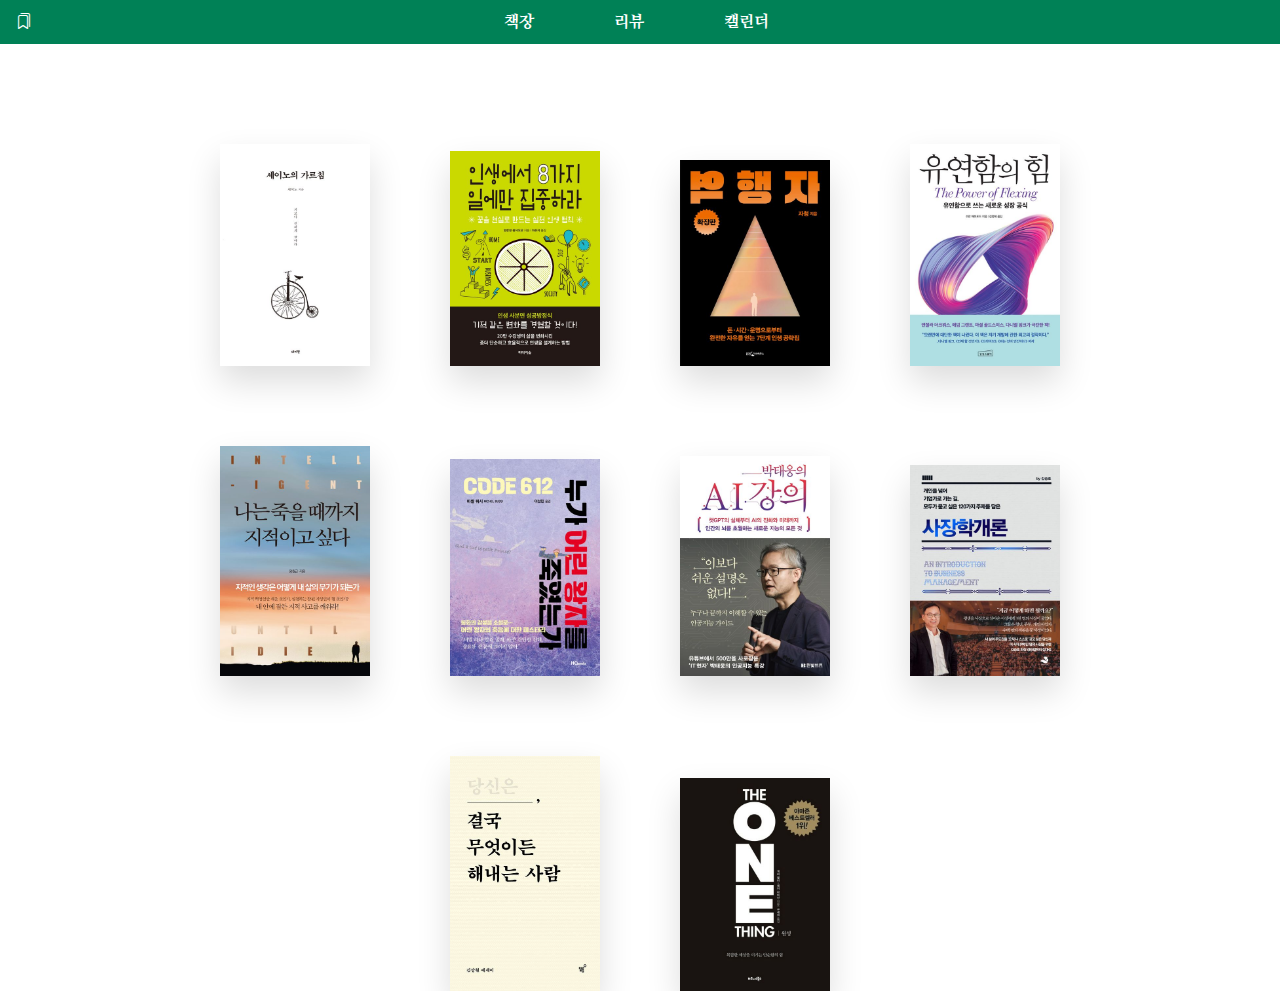
<file: 20230620_bookreviewcalender/index.html>
<!DOCTYPE html>
<html lang="en">
<head>
    <meta charset="UTF-8">
    <meta http-equiv="X-UA-Compatible" content="IE=edge">
    <meta name="viewport" content="width=device-width, initial-scale=1.0">
    <title>book review calendar</title>
    <link rel="stylesheet" href="https://cdn.jsdelivr.net/npm/bootstrap-icons@1.10.5/font/bootstrap-icons.css">
    <link rel="stylesheet" href="css/reset.css">
    <link rel="stylesheet" href="css/nav.css">
    <link rel="stylesheet" href="css/bookshelf.css">
</head>
<body>
    <header>
        <nav class="nav container">
            <a href="" class="nav-logo">
                <i class="bi bi-bookmarks"></i>
            </a>

            <ul class="nav-list">
                <li class="nav-item"><a href="index.html" class="nav-link">책장</a></li>
                <li class="nav-item"><a href="" class="nav-link">리뷰</a></li>
                <li class="nav-item"><a href="calendar.html" class="nav-link">캘린더</a></li>
            </ul>

            <div class="nav-toggle" id="nav_toggle">
                <i class="bi bi-list"></i>
            </div>



        </nav>
    </header>
    
    <main class="bookshelf">
        <div class="row-container">
            <div class="book-item">
                <a href="review.html?book=1">
                    <img src="" alt="">
                </a>
            </div>
            <div class="book-item">
                <a href="review.html?book=2">
                    <img src="" alt="">
                </a>
            </div>
        </div>
        <div class="row-container">
            <div class="book-item">
                <a href="review.html?book=3">
                    <img src="" alt="">
                </a>
            </div>
            <div class="book-item">
                <a href="review.html?book=4">
                    <img src="" alt="">
                </a>
            </div>
        </div>
        <div class="row-container">
            <div class="book-item">
                <a href="review.html?book=5">
                    <img src="" alt="">
                </a>
            </div>
            <div class="book-item">
                <a href="review.html?book=6">
                    <img src="" alt="">
                </a>
            </div>
        </div>
        <div class="row-container">
            <div class="book-item">
                <a href="review.html?book=7">
                    <img src="" alt="">
                </a>
            </div>
            <div class="book-item">
                <a href="review.html?book=8">
                    <img src="" alt="">
                </a>
            </div>
        </div>
        <div class="row-container">
            <div class="book-item">
                <a href="review.html?book=9">
                    <img src="" alt="">
                </a>
            </div>
            <div class="book-item">
                <a href="review.html?book=10">
                    <img src="" alt="">
                </a>
            </div>
        </div>
        
    </main>

    <script src="js/data.js"></script>
    <script src="js/nav.js"></script>
    <script src="js/bookshelf.js"></script>
</body>
</html>
</file>
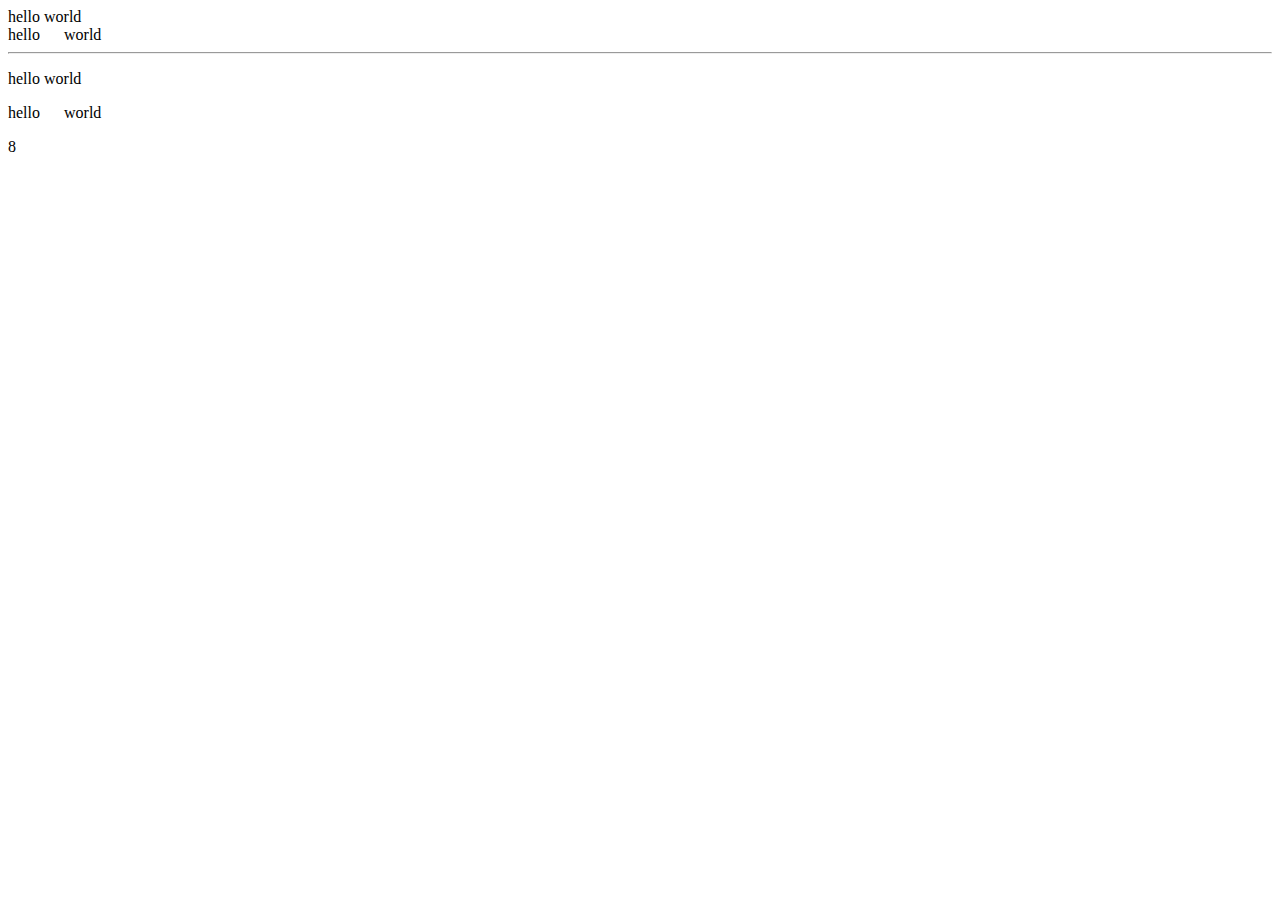
<file: 20230314_helloworld/helloworld.html>
<html>
    <head>
        <title>헬로월드</title>
    </head>
    <body>
        hello world <br>
        hello &nbsp;&nbsp;&nbsp;&nbsp;&nbsp;world
        <hr>
        <p>hello world</p>
        <p></p>hello &nbsp;&nbsp;&nbsp;&nbsp;&nbsp;world</p>8
    </body>
</html>
</file>
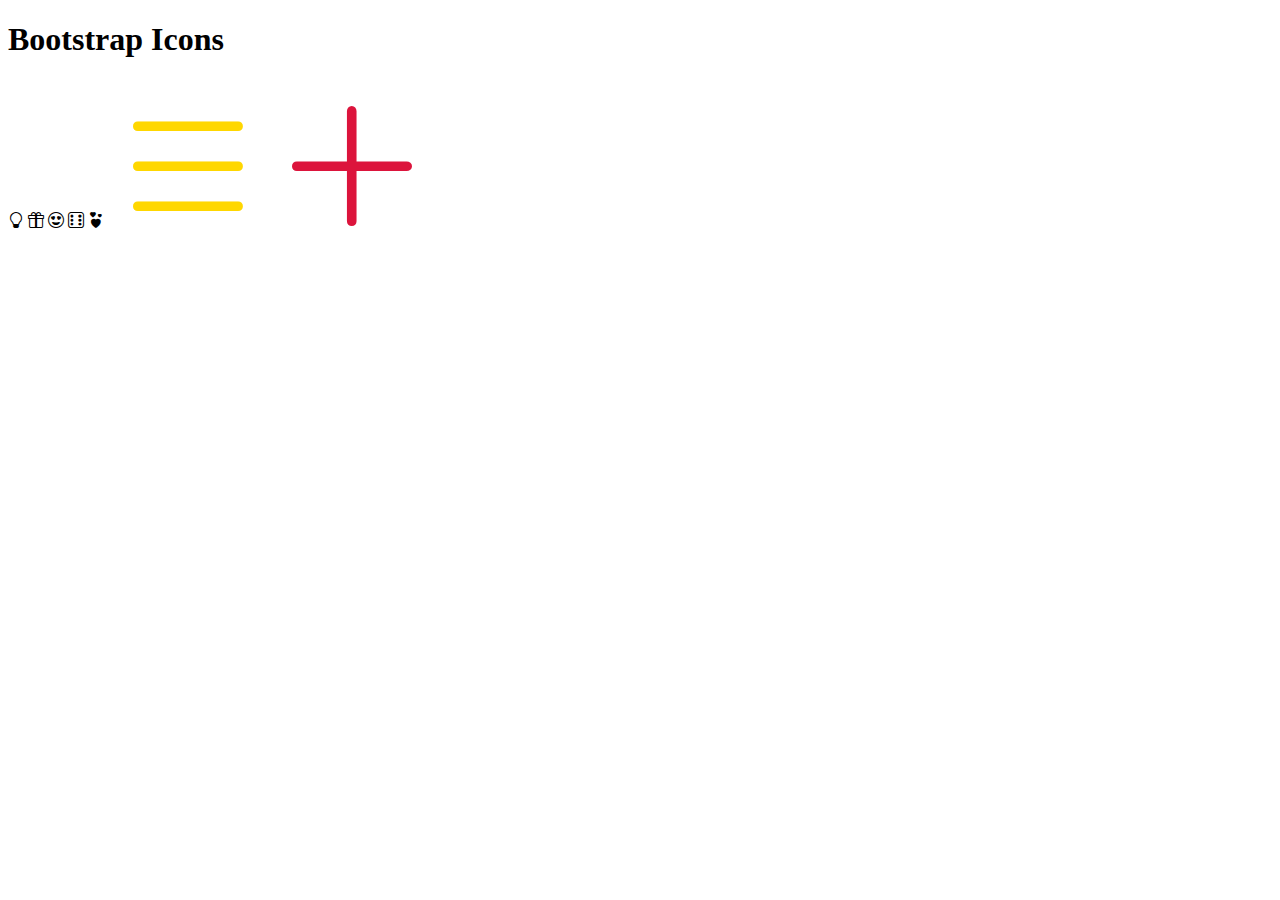
<file: 20230602_icon/bootstrap icons.html>
<!DOCTYPE html>
<html lang="en">
<head>
    <meta charset="UTF-8">
    <meta http-equiv="X-UA-Compatible" content="IE=edge">
    <meta name="viewport" content="width=device-width, initial-scale=1.0">
    <title>Bootstrap Icons</title>
    <link rel="stylesheet" href="https://cdn.jsdelivr.net/npm/bootstrap-icons@1.10.5/font/bootstrap-icons.css">
    <link rel="stylesheet" href="css/style.css">
</head>
<body>
    <h1>Bootstrap Icons</h1>

    <i class="bi bi-lightbulb"></i>
    <i class="bi bi-gift"></i>
    <i class="bi bi-emoji-heart-eyes"></i>
    <i class="bi bi-dice-6"></i>
    <i class="bi bi-hearts"></i>
    <i class="bi bi-list"></i>
    <i class="bi bi-plus-lg"></i>

    
    <!-- <br>
    <img src="https://pbs.twimg.com/media/Fxihee7agAM9tjr?format=jpg&name=medium" width="300px"> -->
    
</body>
</html>
</file>
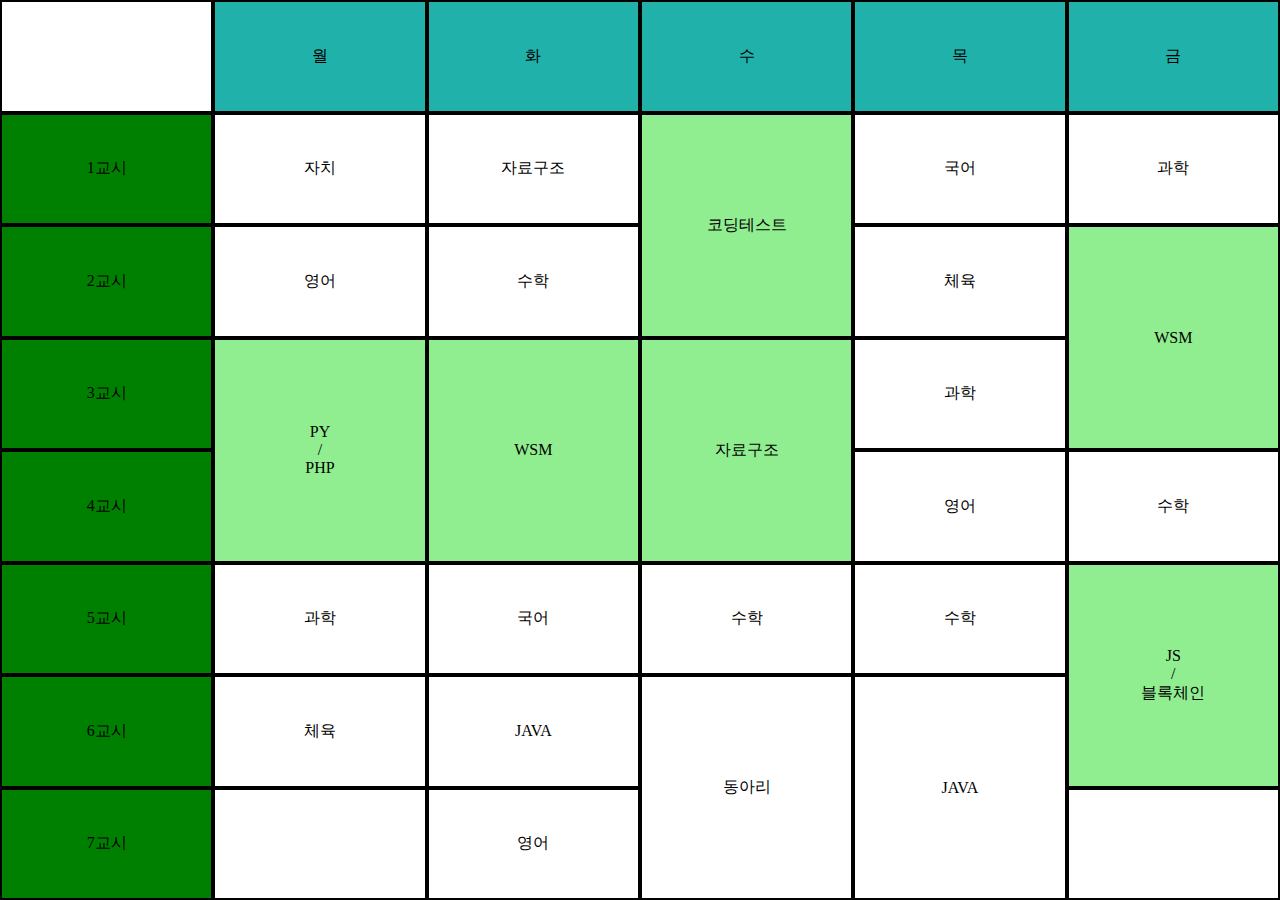
<file: 20230825_grid/2-4 timetable.html>
<!DOCTYPE html>
<html lang="en">
<head>
    <meta charset="UTF-8">
    <meta name="viewport" content="width=device-width, initial-scale=1.0">
    <title>2-4 시간표</title>
    <link rel="stylesheet" href="css/2-4.css">
</head>
<body>

    <mian id="timetable" class="container">
        <div class="item weekday"></div>
        <div class="item weekday">월</div>
        <div class="item weekday">화</div>
        <div class="item weekday">수</div>
        <div class="item weekday">목</div>
        <div class="item weekday">금</div>

        <div class="item">1교시</div>
        <div class="item">자치</div>
        <div class="item">자료구조</div>
        <div class="item">코딩테스트</div>
        <div class="item">국어</div>
        <div class="item">과학</div>

        <div class="item">2교시</div>
        <div class="item">영어</div>
        <div class="item">수학</div>
        <div class="item">체육</div>
        <div class="item">WSM</div>
        
        <div class="item">3교시</div>
        <div class="item">PY<br>/<br>PHP</div>
        <div class="item">WSM</div>
        <div class="item">자료구조</div>
        <div class="item">과학</div>

        <div class="item">4교시</div>
        <div class="item">영어</div>
        <div class="item">수학</div>
        
        <div class="item">5교시</div>
        <div class="item">과학</div>
        <div class="item">국어</div>
        <div class="item">수학</div>
        <div class="item">수학</div>
        <div class="item">JS<br>/<br>블록체인</div>
        
        <div class="item">6교시</div>
        <div class="item">체육</div>
        <div class="item">JAVA</div>
        <div class="item">동아리</div>
        <div class="item">JAVA</div>
        
        <div class="item">7교시</div>
        <div class="item"></div>
        <div class="item">영어</div>
        <div class="item"></div>

    </mian>
    
</body>
</html>
</file>
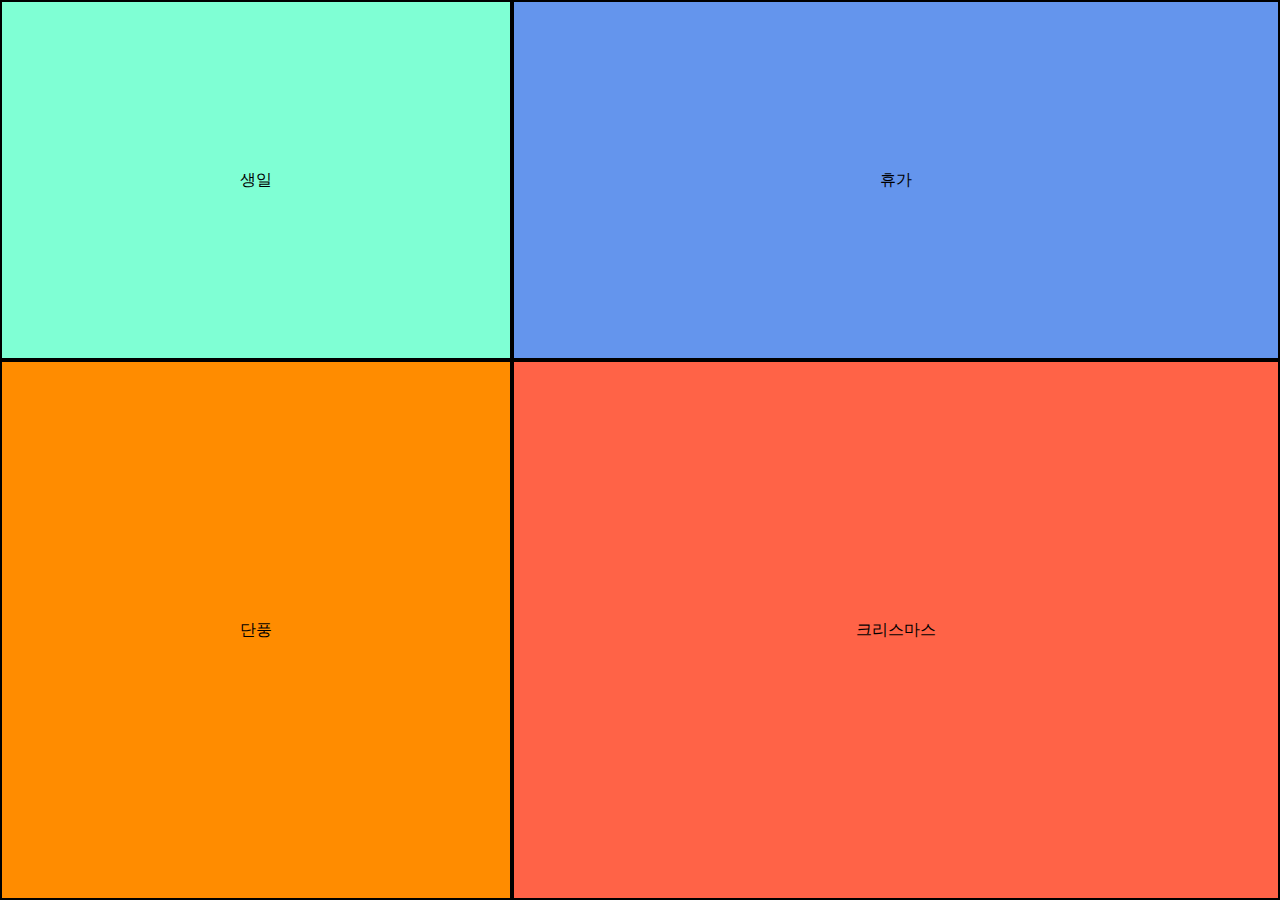
<file: 20230825_grid/season.html>
<!DOCTYPE html>
<html lang="en">
<head>
    <meta charset="UTF-8">
    <meta name="viewport" content="width=device-width, initial-scale=1.0">
    <title>4계절</title>
    <link rel="stylesheet" href="css/season.css">
</head>
<body>
    
    <mian id="season" class="container">
        <div class="item item1">생일</div>
        <div class="item item2">휴가</div>
        <div class="item item3">단풍</div>
        <div class="item item4">크리스마스</div>
    </mian>


</body>
</html>
</file>
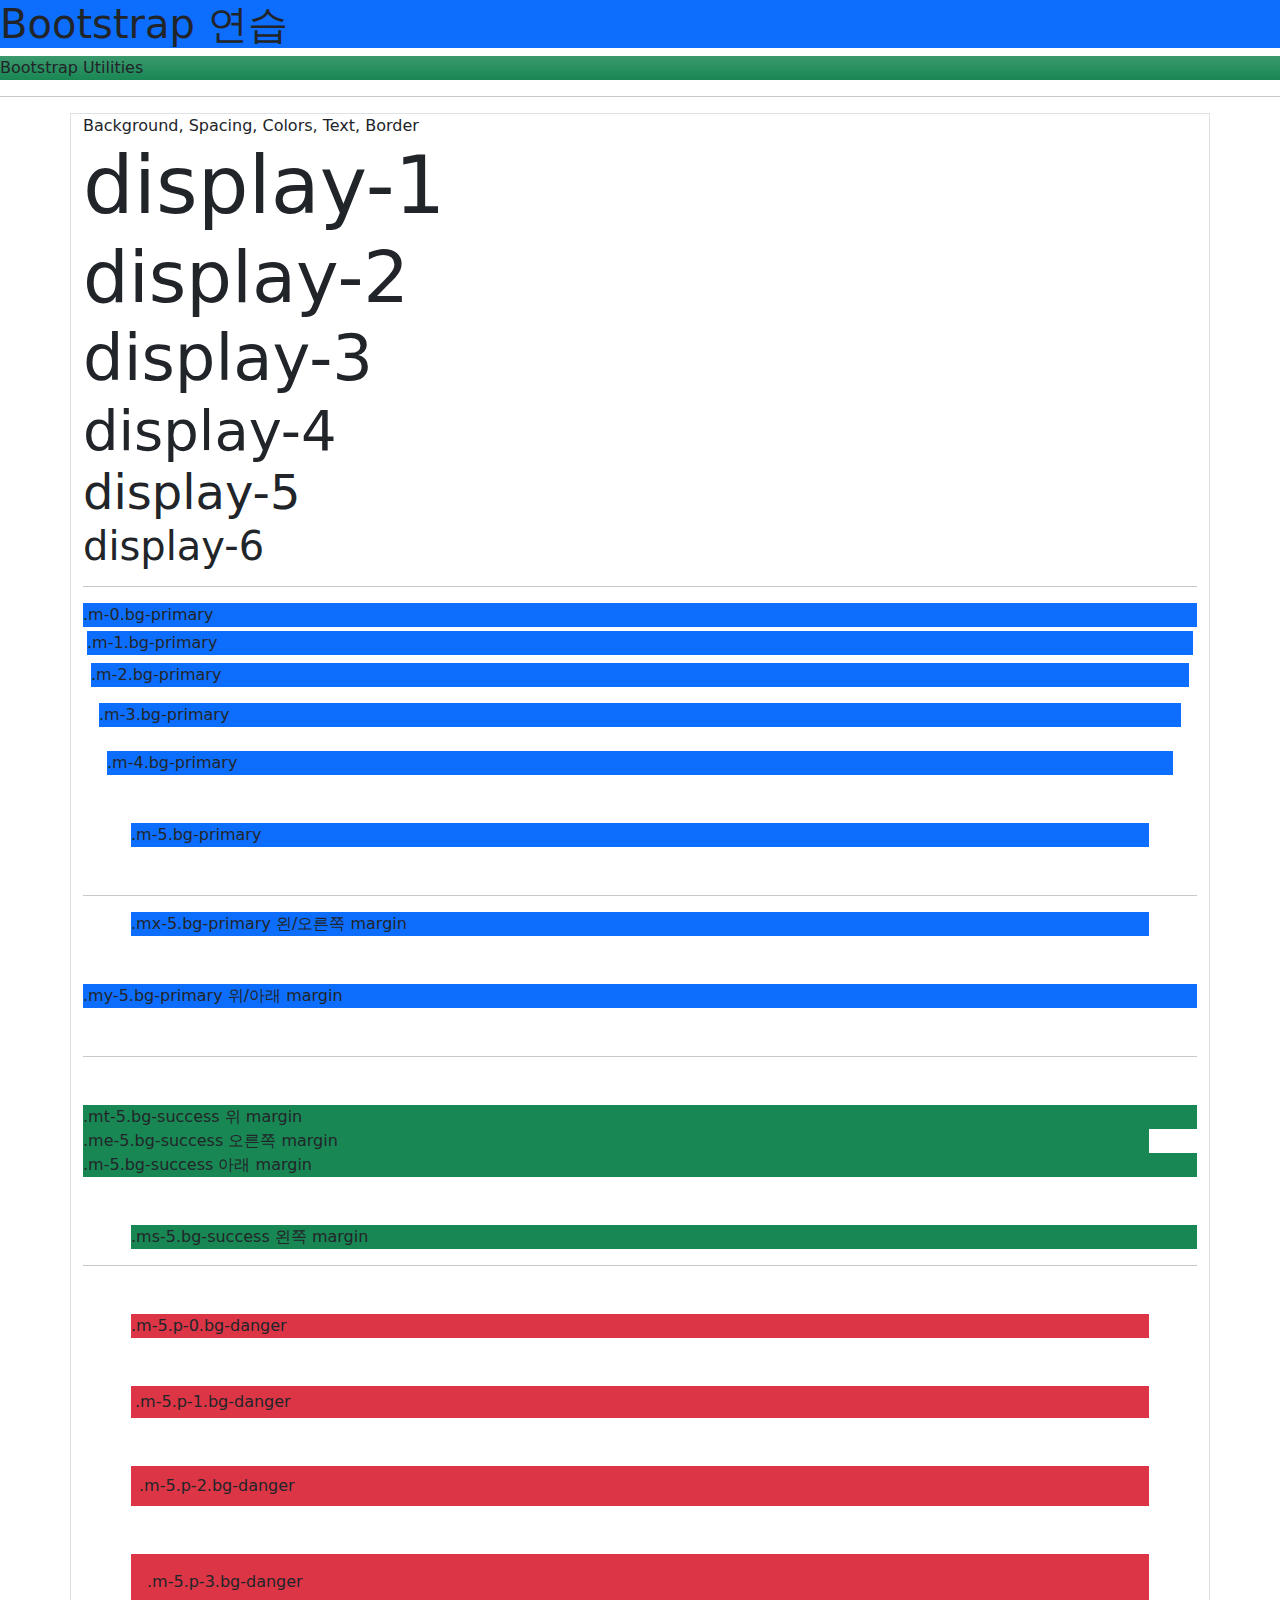
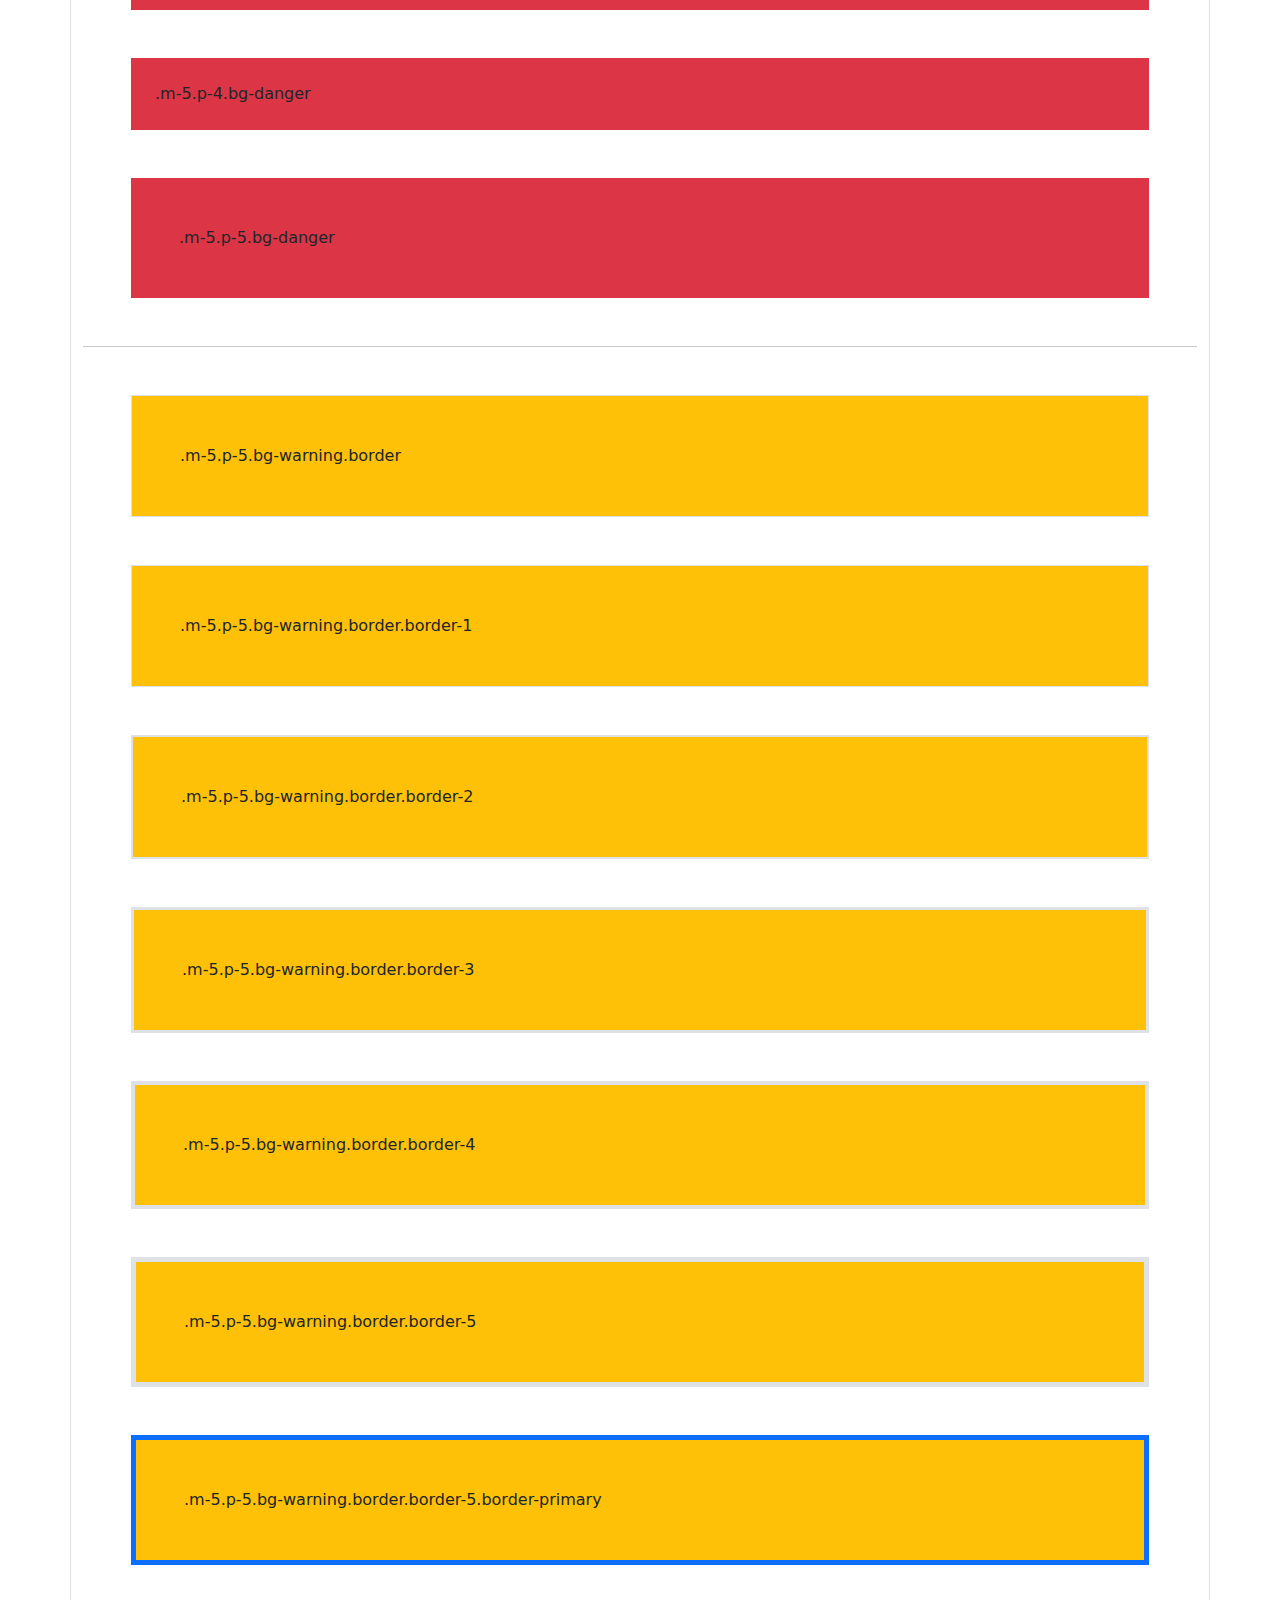
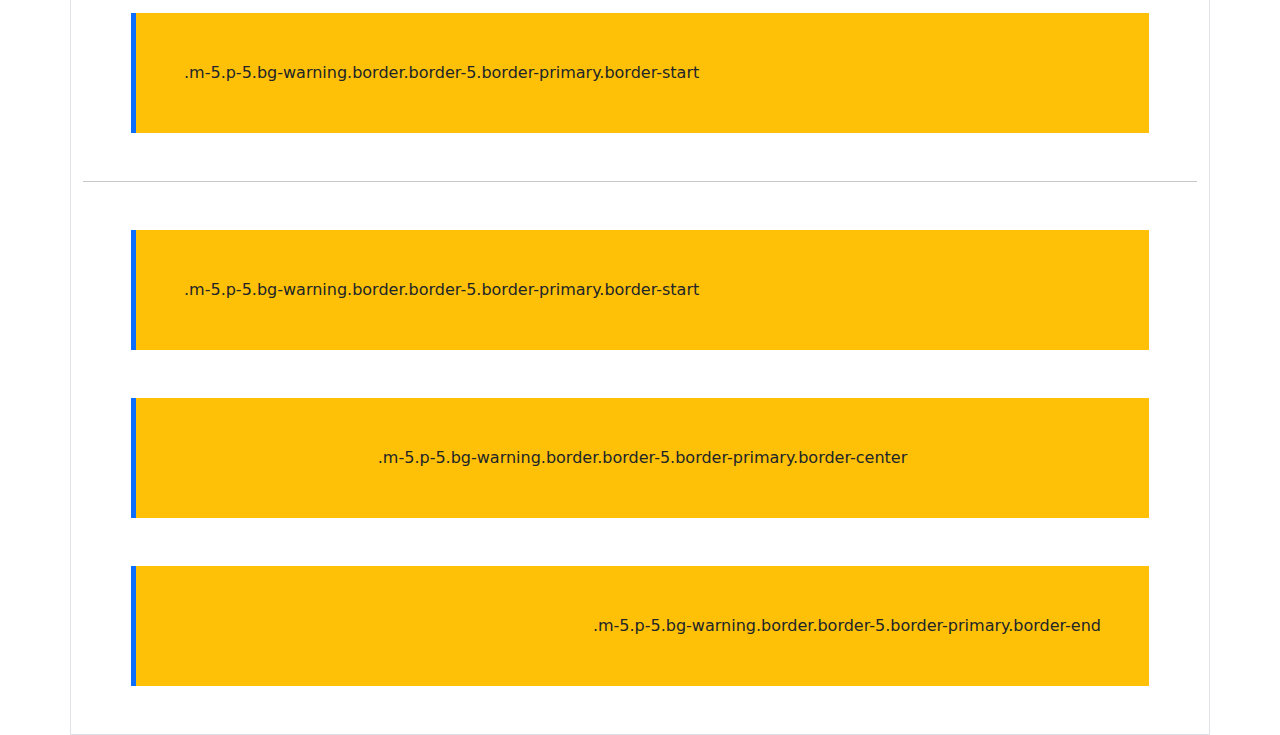
<file: 20231020_bootstrap/1.Utilities.html>
<!DOCTYPE html>
<html lang="en">
<head>
    <meta charset="UTF-8">
    <meta name="viewport" content="width=device-width, initial-scale=1.0">
    <title>1.Utilities</title>
    <link rel="stylesheet" href="https://cdn.jsdelivr.net/npm/bootstrap@5.3.2/dist/css/bootstrap.min.css">
</head>
<body>

    <h1 class="bg-primary">Bootstrap 연습</h1>
    <p class="bg-success bg-gradient">Bootstrap Utilities</p>
    <hr>
    <div class="container border">
        <header class="display1">Background, Spacing, Colors, Text, Border</header>
        <div class="display-1">display-1</div>
        <div class="display-2">display-2</div>
        <div class="display-3">display-3</div>
        <div class="display-4">display-4</div>
        <div class="display-5">display-5</div>
        <div class="display-6">display-6</div>
        <hr>
        <div class="m-0 bg-primary">.m-0.bg-primary</div>
        <div class="m-1 bg-primary">.m-1.bg-primary</div>
        <div class="m-2 bg-primary">.m-2.bg-primary</div>
        <div class="m-3 bg-primary">.m-3.bg-primary</div>
        <div class="m-4 bg-primary">.m-4.bg-primary</div>
        <div class="m-5 bg-primary">.m-5.bg-primary</div>
        <hr>
        <div class="mx-5 bg-primary">.mx-5.bg-primary 왼/오른쪽 margin</div>
        <div class="my-5 bg-primary">.my-5.bg-primary 위/아래 margin</div>
        <hr>
        <div class="mt-5 bg-success">.mt-5.bg-success 위 margin</div>
        <div class="me-5 bg-success">.me-5.bg-success 오른쪽 margin</div>
        <div class="mb-5 bg-success">.m-5.bg-success 아래 margin</div>
        <div class="ms-5 bg-success">.ms-5.bg-success 왼쪽 margin</div>
        <hr>
        <div class="m-5 p-0 bg-danger">.m-5.p-0.bg-danger</div>
        <div class="m-5 p-1 bg-danger">.m-5.p-1.bg-danger</div>
        <div class="m-5 p-2 bg-danger">.m-5.p-2.bg-danger</div>
        <div class="m-5 p-3 bg-danger">.m-5.p-3.bg-danger</div>
        <div class="m-5 p-4 bg-danger">.m-5.p-4.bg-danger</div>
        <div class="m-5 p-5 bg-danger">.m-5.p-5.bg-danger</div>
        <hr>
        <div class="m-5 p-5 bg-warning border">.m-5.p-5.bg-warning.border</div>
        <div class="m-5 p-5 bg-warning border border-1">.m-5.p-5.bg-warning.border.border-1</div>
        <div class="m-5 p-5 bg-warning border border-2">.m-5.p-5.bg-warning.border.border-2</div>
        <div class="m-5 p-5 bg-warning border border-3">.m-5.p-5.bg-warning.border.border-3</div>
        <div class="m-5 p-5 bg-warning border border-4">.m-5.p-5.bg-warning.border.border-4</div>
        <div class="m-5 p-5 bg-warning border border-5">.m-5.p-5.bg-warning.border.border-5</div>
        <div class="m-5 p-5 bg-warning border border-5 border-primary">.m-5.p-5.bg-warning.border.border-5.border-primary</div>
        <div class="m-5 p-5 bg-warning border-primary border-start border-5 ">.m-5.p-5.bg-warning.border.border-5.border-primary.border-start</div>
        <hr>
        <div class="m-5 p-5 bg-warning border-5 border-primary border-start text-start">.m-5.p-5.bg-warning.border.border-5.border-primary.border-start</div>
        <div class="m-5 p-5 bg-warning border-5 border-primary border-start text-center">.m-5.p-5.bg-warning.border.border-5.border-primary.border-center</div>
        <div class="m-5 p-5 bg-warning border-5 border-primary border-start text-end">.m-5.p-5.bg-warning.border.border-5.border-primary.border-end</div>
        
    </div>



    <script src="https://cdn.jsdelivr.net/npm/bootstrap@5.3.2/dist/js/bootstrap.bundle.min.js"></script>

</body>
</html>
</file>
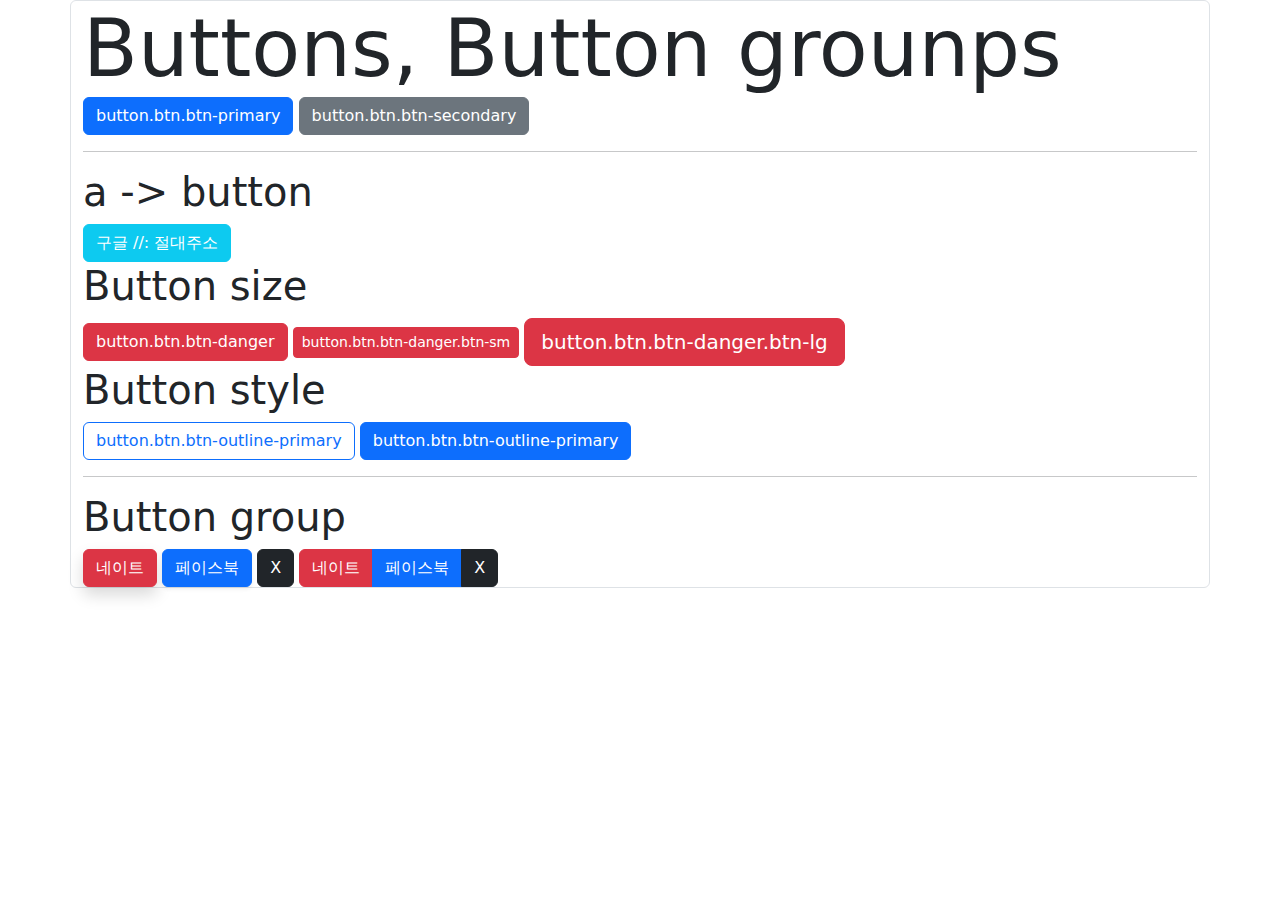
<file: 20231020_bootstrap/2.Components.html>
<!DOCTYPE html>
<html lang="en">
<head>
    <meta charset="UTF-8">
    <meta name="viewport" content="width=device-width, initial-scale=1.0">
    <title>Bootstrap 2. Components</title>
    <link rel="stylesheet" href="https://cdn.jsdelivr.net/npm/bootstrap@5.3.2/dist/css/bootstrap.min.css">
</head>
<body>

    <div class="container border rounded">
        <header class="display-1">Buttons, Button grounps</header>
        <button class="btn btn-primary">button.btn.btn-primary</button>
        <button class="btn btn-secondary">button.btn.btn-secondary</button>
        
        <hr>
        
        <h1>a -> button</h1>
        <a href="//google.com" class="btn btn-info text-white">구글 //: 절대주소</a>
        
        <h1>Button size</h1>
        <button class="btn btn-danger">button.btn.btn-danger</button>
        <button class="btn btn-danger btn-sm">button.btn.btn-danger.btn-sm</button>
        <button class="btn btn-danger btn-lg">button.btn.btn-danger.btn-lg</button>

        <h1>Button style</h1>
        <button class="btn btn-outline-primary">button.btn.btn-outline-primary</button>
        <button class="btn btn-primary">button.btn.btn-outline-primary</button>

        <hr>

        <h1>Button group</h1>
        <a href="//nate.com" class="btn btn-danger shadow">네이트</a>
        <a href="//facebook.com" class="btn btn-primary shadow-sm">페이스북</a>
        <a href="//x.com" class="btn btn-dark">X</a>
        <div class="btn-group">
            <a href="//nate.com" class="btn btn-danger">네이트</a>
            <a href="//facebook.com" class="btn btn-primary">페이스북</a>
            <a href="//x.com" class="btn btn-dark">X</a>
        </div>
    </div> 
    
    <script src="https://cdn.jsdelivr.net/npm/bootstrap@5.3.2/dist/js/bootstrap.bundle.min.js"></script>
</body>
</html>
</file>
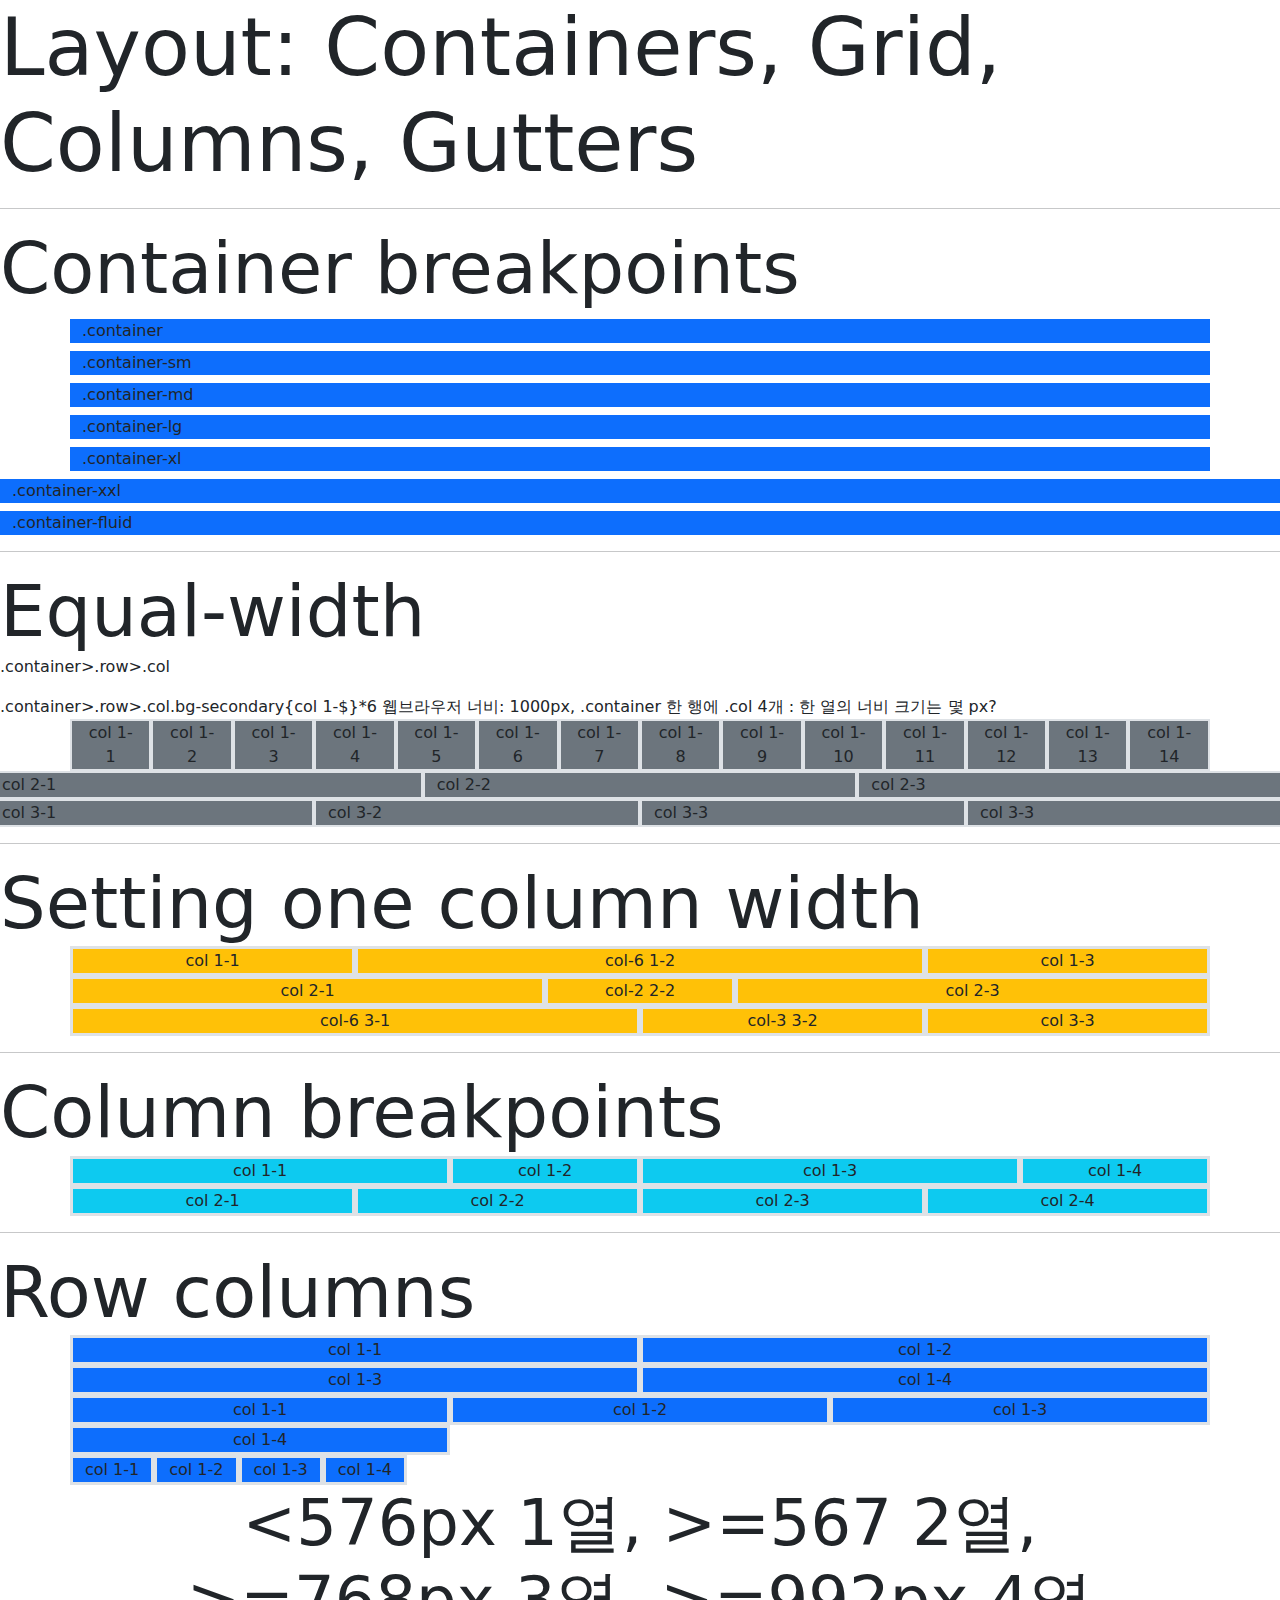
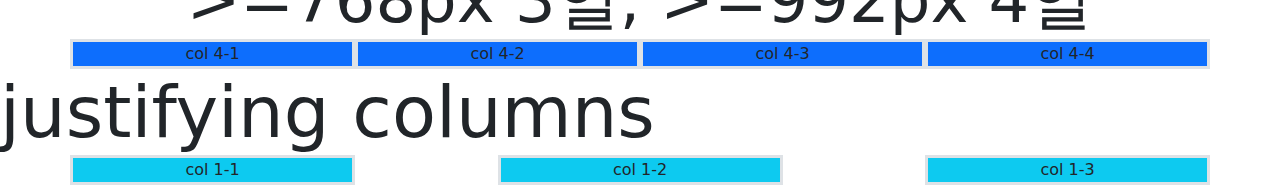
<file: 20231020_bootstrap/3.Layout.html>
<!DOCTYPE html>
<html lang="en">
<head>
    <meta charset="UTF-8">
    <meta name="viewport" content="width=device-width, initial-scale=1.0">
    <title>Bootstrap 3. Layout</title>
    <link rel="stylesheet" href="https://cdn.jsdelivr.net/npm/bootstrap@5.3.2/dist/css/bootstrap.min.css">
</head>
<body>

    <header class="display-1">Layout: Containers, Grid, Columns, Gutters</header>
    <hr>
    <header class="display-2">Container breakpoints</header>
    <div class="container bg-primary my-2">.container</div>
    <div class="container-sm bg-primary my-2">.container-sm</div>
    <div class="container-md bg-primary my-2">.container-md</div>
    <div class="container-lg bg-primary my-2">.container-lg</div>
    <div class="container-xl bg-primary my-2">.container-xl</div>
    <div class="container-xxl bg-primary my-2">.container-xxl</div>
    <div class="container-fluid bg-primary my-2">.container-fluid</div>
    <hr>
    <header class="display-2">Equal-width</header>
    <p>.container>.row>.col</p>
    .container>.row>.col.bg-secondary{col 1-$}*6
    웹브라우저 너비: 1000px, .container 한 행에 .col 4개 :  한 열의 너비 크기는 몇 px?
    <div class="container text-center">
        <div class="row">
            <div class="col bg-secondary border border-2">col 1-1</div>
            <div class="col bg-secondary border border-2">col 1-2</div>
            <div class="col bg-secondary border border-2">col 1-3</div>
            <div class="col bg-secondary border border-2">col 1-4</div>
            <div class="col bg-secondary border border-2">col 1-5</div>
            <div class="col bg-secondary border border-2">col 1-6</div>
            <div class="col bg-secondary border border-2">col 1-7</div>
            <div class="col bg-secondary border border-2">col 1-8</div>
            <div class="col bg-secondary border border-2">col 1-9</div>
            <div class="col bg-secondary border border-2">col 1-10</div>
            <div class="col bg-secondary border border-2">col 1-11</div>
            <div class="col bg-secondary border border-2">col 1-12</div>
            <div class="col bg-secondary border border-2">col 1-13</div>
            <div class="col bg-secondary border border-2">col 1-14</div>
        </div>
    </div>

    <div class="row">
        <div class="col bg-secondary border border-2">col 2-1</div>
        <div class="col bg-secondary border border-2">col 2-2</div>
        <div class="col bg-secondary border border-2">col 2-3</div>
    </div>

    <div class="row">
        <div class="col bg-secondary border border-2">col 3-1</div>
        <div class="col bg-secondary border border-2">col 3-2</div>
        <div class="col bg-secondary border border-2">col 3-3</div>
        <div class="col bg-secondary border border-2">col 3-3</div>
    </div>
    <hr>
    <div class="display-2">Setting one column width</div>
    <div class="container text-center">
        <div class="row">
            <div class="col bg-warning border border-3">col 1-1</div>
            <div class="col-6 bg-warning border border-3">col-6 1-2</div>
            <div class="col bg-warning border border-3">col 1-3</div>
        </div>
        <div class="row">
            <div class="col bg-warning border border-3">col 2-1</div>
            <div class="col-2 bg-warning border border-3">col-2 2-2</div>
            <div class="col bg-warning border border-3">col 2-3</div>
        </div>
        <div class="row">
            <div class="col-6 bg-warning border border-3">col-6 3-1</div>
            <div class="col-3 bg-warning border border-3">col-3 3-2</div>
            <div class="col-3 bg-warning border border-3">col 3-3</div>
        </div>
    </div>
    <hr>
    <div class="display-2">Column breakpoints</div>
    <div class="container text-center">
        <div class="row">
            <div class="col-4 bg-info border border-3">col 1-1</div>
            <div class="col-2 bg-info border border-3">col 1-2</div>
            <div class="col-4 bg-info border border-3">col 1-3</div>
            <div class="col-2 bg-info border border-3">col 1-4</div>
        </div>
    </div>
    </div>
    <div class="container text-center">
        <div class="row">
            <div class="col-sm-3 bg-info border border-3">col 2-1</div>
            <div class="col-sm-3 bg-info border border-3">col 2-2</div>
            <div class="col-sm-3 bg-info border border-3">col 2-3</div>
            <div class="col-sm-3 bg-info border border-3">col 2-4</div>
        </div>
    </div>
    <hr>
    <div class="display-2">Row columns</div>
    <div class="container-lg text-center">
        <div class="row row-cols-2">
            <div class="col bg-primary border border-3">col 1-1</div>
            <div class="col bg-primary border border-3">col 1-2</div>
            <div class="col bg-primary border border-3">col 1-3</div>
            <div class="col bg-primary border border-3">col 1-4</div>
        </div>
        <div class="row row-cols-3">
            <div class="col bg-primary border border-3">col 1-1</div>
            <div class="col bg-primary border border-3">col 1-2</div>
            <div class="col bg-primary border border-3">col 1-3</div>
            <div class="col bg-primary border border-3">col 1-4</div>
        </div>
        <div class="row row-cols-auto">
            <div class="col bg-primary border border-3">col 1-1</div>
            <div class="col bg-primary border border-3">col 1-2</div>
            <div class="col bg-primary border border-3">col 1-3</div>
            <div class="col bg-primary border border-3">col 1-4</div>
        </div>
        <div class="display-3"> <576px 1열, >=567 2열, >=768px 3열, >=992px 4열 </div>
        <div class="row row-cols-1 row-cols-sm-2 row-cols-md-3 row-cols-lg-4">
            <div class="col bg-primary border border-3">col 4-1</div>
            <div class="col bg-primary border border-3">col 4-2</div>
            <div class="col bg-primary border border-3">col 4-3</div>
            <div class="col bg-primary border border-3">col 4-4</div>
        </div>
    </div>
    <div class="display-2">justifying columns</div>
    <div class="container text-center">
        <div class="row justify-content-between">
            <div class="col-md-3 bg-info border border-3">col 1-1</div>
            <div class="col-md-3 bg-info border border-3">col 1-2</div>
            <div class="col-md-3 bg-info border border-3">col 1-3</div>
        </div>
    </div>
    
    <script src="https://cdn.jsdelivr.net/npm/bootstrap@5.3.2/dist/js/bootstrap.bundle.min.js"></script>    
</body>
</html>
</file>
<file: 20230620_bookreviewcalender/css/nav.css>
/* Google Font */
@import url('https://fonts.googleapis.com/css2?family=Nanum+Myeongjo:wght@400;700;800&display=swap');

/* Variables CSS */
:root {
    /* color */
    --first-color: #008156;
    --second-color: #efb11c;
    --body-color: #000;

    /* font */
    --body-font: 'Nanum Myeongjo', serif;
    --h1-font-size: 2rem;   /* 32px */
    --h2-font-size: 1.5rem; /* 24px */
    --h3-font-size: 1.25rem;    /* 20px */
    --normal-font-size: 1rem;   /* 16px */
    --small-font-size: 0.8rem;
    --smaller-font-size: 0.6rem;
    --font-regular: 400;
    --font-bold: 700;
    --font-extra-bold: 800;
}

body {
    font-family: var(--body-font);
    color: var(--body-color);
}

/* nav */
header {
    background-color: var(--first-color);
    position: fixed;
    top: 0;
    right: 0;
    left: 0;
    z-index: 100;   /* 책 올릴 때 header 위로 올라가는 문제 해결 */
}
nav {
    height: 44px;
}
.nav.container {
    display: flex;  /* 기본값: 수평 정렬 */
    justify-content: space-between;
    align-items: center;
    color: #fff;
    /* padding-left: 16px;
    padding-right: 16px; */
    padding: 0 16px;    /* 위아래:0, 왼오른: 16px */
}
.nav.container a {
    color: #fff;    /* 링크 하얗게 */
}
.nav-list {
    display: flex;  /* 기본값: 수평 정렬 */
    column-gap: 80px;   /* item 의 열 사이 공간 */
    font-weight: var(--font-extra-bold);
}
.nav-toggle {
    font-size: var(--h2-font-size); /* 햄버거 메뉴 살짝 크게 */
    visibility: hidden; /* 햄버거 메뉴 안보이게 */
}

/* tablet */
@media screen and (max-width: 720px) {

}

/* mobile */
@media screen and (max-width: 540px) {
    /* .nav-logo 가운데 */ 
    .nav-logo {
        margin: 0 auto;
    }
    /* .nav-list navbar 아래로 */
    .nav-list {
        position: absolute;
        top: 44px;  /* navbar 아래로 */
        right: 0;   /* 너비를 양 옆으로 늘리기 */
        left: 0;    /* 너비를 양 옆으로 늘리기 */
        flex-direction: column; /* 수직 배열 */
        /* align-items: center;    교차축 가운데 */
        text-align: center; /* 글자만 가운데로 */
        background-color: rgba(239, 177, 28, 0.4);
        backdrop-filter: blur(8px); /* blur 효과 */
        height: 0;
        overflow: hidden;
        transition: 0.4s;
    }
    .nav-item {
        padding: 1em 0;
        border-bottom: 2px solid #fff;
    }
    .nav-link {
        display: block;
    }
    /* .nav-toogle 보이게 */
    .nav-toggle {
        visibility: visible;
        position: absolute; /* .nav-logo 가운데 정확히 위치 */
        right: 16px;    /* 오른쪽 여백 16px 위치로 */
    }

    /* .show-menu하면, .nav-list 보이게 */
    /* .show-menu하면, .nav-toggle 버튼 X로 */
    .show-menu {
        height: 156px;
    }
}
</file>
<file: 20230620_bookreviewcalender/css/bookshelf.css>
.bookshelf {
    margin-top: calc(44px + 100px);
    display: flex;
    gap: 80px;  /* row-gap: 20px; column-gap: 20px; */
    flex-wrap: wrap;
    justify-content: center;
    max-width: calc(150px * 4 + 80px * 3);  /* 최대 4개까지만 보이게 */
    margin-left: auto;  /* 가운데 맞춤 */
    margin-right: auto;  /* 가운데 맞춤 */
}

.row-container {
    display: flex;
    column-gap: 80px;
    align-items: flex-end;
}

.book-item {
    box-shadow: 0 16px 32px #ddd;
    transition: all 0.2s;   /* hover일 때만 아니라 마우스 벗어나는 경우도 자연스럽게 내려오게 */
}
.book-item:hover {
    box-shadow: 0 32px 64px #e0e0e0;    /* 그림자 더 밑으로, 더 흐리게, 더 밝게 */
    transform: translateY(-8px);    /* 위로 8px 이동하자 */
}

.book-item img {
    width: 150px;
    display: block; /* 이미지 밑에 살짝 생기는 여백 문제 해결 */
}
</file>
<file: 20230602_icon/css/style.css>
.bi-list{
    /* 1rem == 16px == 대문자M의 너비 */
    font-size: 10rem;
    color: gold;

}
.bi-plus-lg{
    font-size: 160px;
    color: crimson  ;
}
</file>
<file: 20230825_grid/css/2-4.css>
* {
    margin: 0;
    padding: 0;
}

html,
body{
    height: 100%;
}

.container{
    height: 100%;
    display: grid;
    grid-template-columns: repeat(6, 1fr);
    grid-template-rows: repeat(8, 1fr);
}

.item{
    border: 2px solid black;
    display : flex;
	justify-content : center; /* 수평 가운데 */
	align-items : center; /* 수직 가운데 */
    text-align: center; /* 여러줄일 때 가운데 정렬 */
}

.weekday{
    background-color: lightseagreen;
}

.item:nth-child(7),
.item:nth-child(13),
.item:nth-child(18),
.item:nth-child(23),
.item:nth-child(26),
.item:nth-child(32),
.item:nth-child(37){
    background-color: green;
}

.item:nth-child(1){
    background-color: transparent; /* 투명 */
}

.item:nth-child(10){
    background-color: lightgreen;
    grid-column: 4 / 5;
    grid-row: 2 / 4; /* column 지정 안 하면 기본 값 1 */
}

.item:nth-child(17){
    background-color: lightgreen;
    grid-column: -2 / -1;
    grid-row: 3 / span 2;
    /* grid-row: span 2 / 5; */
    /* grid-row: 3 / 5; */
    /* grid-row: 5 / 3; */
    
    
}

.item:nth-child(19){
    background-color: lightgreen;
    grid-column: 2 / 3;
    grid-row: 4 / 6;
}

.item:nth-child(20){
    background-color: lightgreen;
    grid-column: 3 / 4;
    grid-row: 4 / 6;
}


.item:nth-child(21){
    background-color: lightgreen;
    grid-column: 4 / 5;
    grid-row: 4 / 6;
}

.item:nth-child(31){
    background-color: lightgreen;
    grid-column: 6 / 7;
    grid-row: 6 / 8;
}

.item:nth-child(35){
    grid-column: 4 / 5;
    grid-row: 7 / 9;
}

.item:nth-child(36){
    grid-column: 5 / 6;
    grid-row: 7 / 9;
}
</file>
<file: 20230825_grid/css/season.css>
* {
    margin: 0;
    padding: 0;
}

html,
body{
    height: 100%;
}

.container{
    width: 100%;
    height: 100%; /* 브라우저 화면 높이 꽉 차게 - vh */
    display: grid;
    grid-template-columns: 1fr 1.5fr;
    grid-template-rows: 0.8fr 1.2fr;
}

.item{
    border: 2px solid black;
    display : flex;
	justify-content : center; /* 수평 가운데 */
	align-items : center; /* 수직 가운데 */
}

.item1{
    background-color:aquamarine;
}
.item2{
    background-color:cornflowerblue;
}
.item3{
    background-color:darkorange;
}
.item4{
    background-color:tomato;
}
</file>
